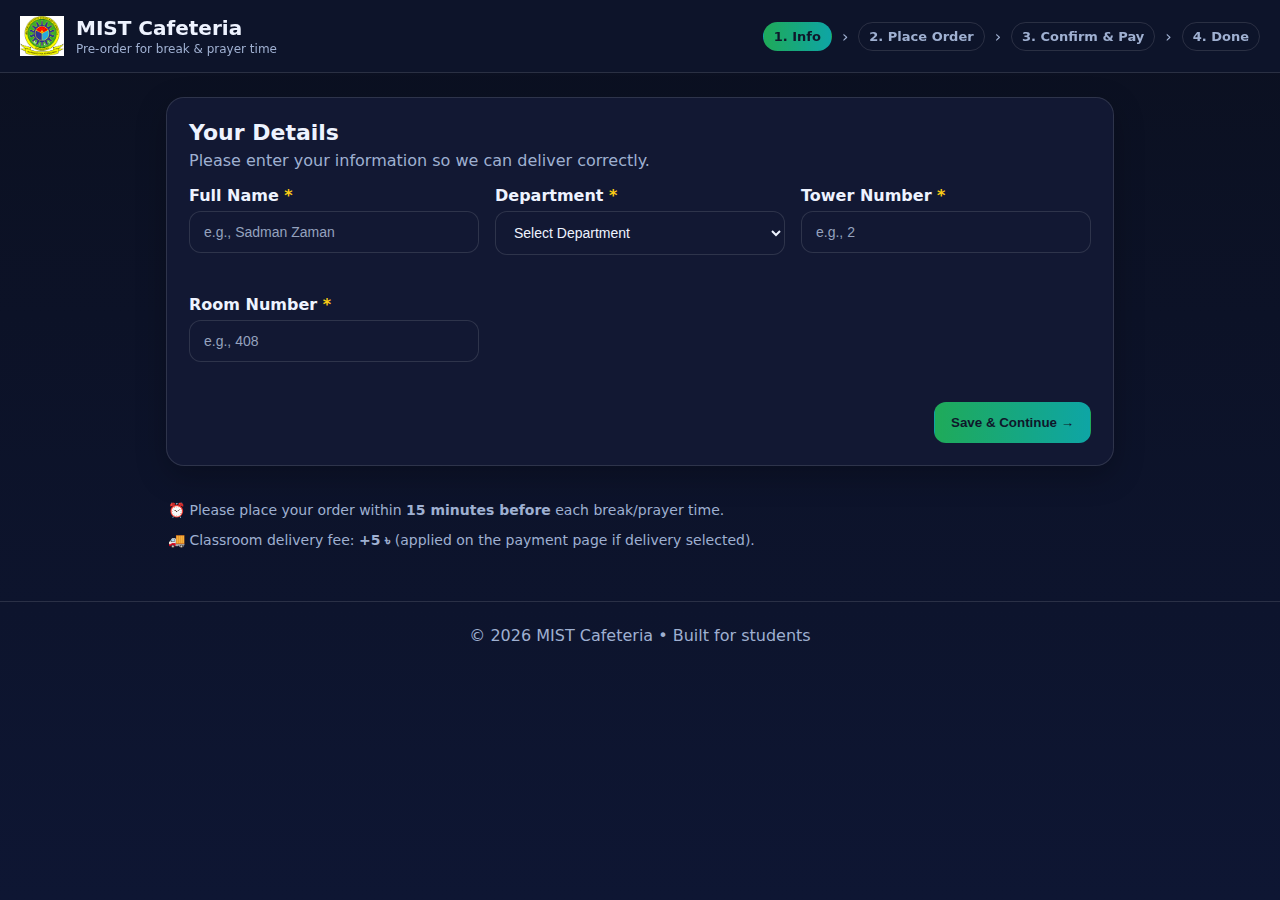
<file: MIST CAFETERIA/index.html>
<!DOCTYPE html>
<html lang="en">
<head>
  <meta charset="UTF-8" />
  <meta name="viewport" content="width=device-width, initial-scale=1" />
  <title>MIST Cafeteria — Personal Information</title>
  <link rel="stylesheet" href="assets/css/style.css" />
  <link rel="icon" href="assets/images/mist-logo.png" />
</head>
<body>
  <!-- Navbar -->
  <header class="navbar">
    <div class="brand">
      <img src="assets/images/mist-logo.png" alt="MIST Logo" class="logo" />
      <div class="brand-text">
        <h1>MIST Cafeteria</h1>
        <p class="muted">Pre-order for break & prayer time</p>
      </div>
    </div>
    <nav class="stepper" aria-label="Checkout Steps">
      <a class="step active" href="index.html">1. Info</a>
      <span class="sep">›</span>
      <span class="step">2. Place Order</span>
      <span class="sep">›</span>
      <span class="step">3. Confirm & Pay</span>
      <span class="sep">›</span>
      <span class="step">4. Done</span>
    </nav>
  </header>

  <!-- Main -->
  <main class="container">
    <section class="card">
      <h2 class="card-title">Your Details</h2>
      <p class="card-subtitle">Please enter your information so we can deliver correctly.</p>

      <form id="personalForm" class="form-grid" novalidate>
        <div class="form-group">
          <label for="name">Full Name <span class="req">*</span></label>
          <input type="text" id="name" name="name" placeholder="e.g., Sadman Zaman" required />
          <small class="error" data-for="name"></small>
        </div>

        <div class="form-group">
          <label for="dept">Department <span class="req">*</span></label>
          <select id="dept" name="dept" required>
            <option value="">Select Department</option>
            <option value="CSE">CSE</option>
            <option value="ME">ME</option>
            <option value="CE">CE</option>
            <option value="EECE">EECE</option>
            <option value="IPE">IPE</option>
            <option value="BME">BME</option>
            <option value="NSE">NSE</option>
            <option value="AE">AE</option>
            <option value="NAME">NAME</option>
            <option value="ARCH">ARCH</option>
            <option value="EWCE">EWCE</option>
            <option value="PME">PME</option>
            <option value="Other">Other</option>
          </select>
          <small class="error" data-for="dept"></small>
        </div>

        <div class="form-group">
          <label for="tower">Tower Number <span class="req">*</span></label>
          <input type="text" id="tower" name="tower" placeholder="e.g., 2" required />
          <small class="error" data-for="tower"></small>
        </div>

        <div class="form-group">
          <label for="room">Room Number <span class="req">*</span></label>
          <input type="text" id="room" name="room" placeholder="e.g., 408" required />
          <small class="error" data-for="room"></small>
        </div>

        <div class="form-actions">
          <button type="submit" class="btn primary">Save & Continue →</button>
        </div>
      </form>
    </section>

    <section class="note">
      <p>⏰ Please place your order within <strong>15 minutes before</strong> each break/prayer time.</p>
      <p>🚚 Classroom delivery fee: <strong>+5 ৳</strong> (applied on the payment page if delivery selected).</p>
    </section>
  </main>

  <footer class="footer">
    © <span id="year"></span> MIST Cafeteria • Built for students
  </footer>

  <script src="assets/js/main.js"></script>
  <script src="assets/js/personal-info.js"></script>
</body>
</html>
</file>
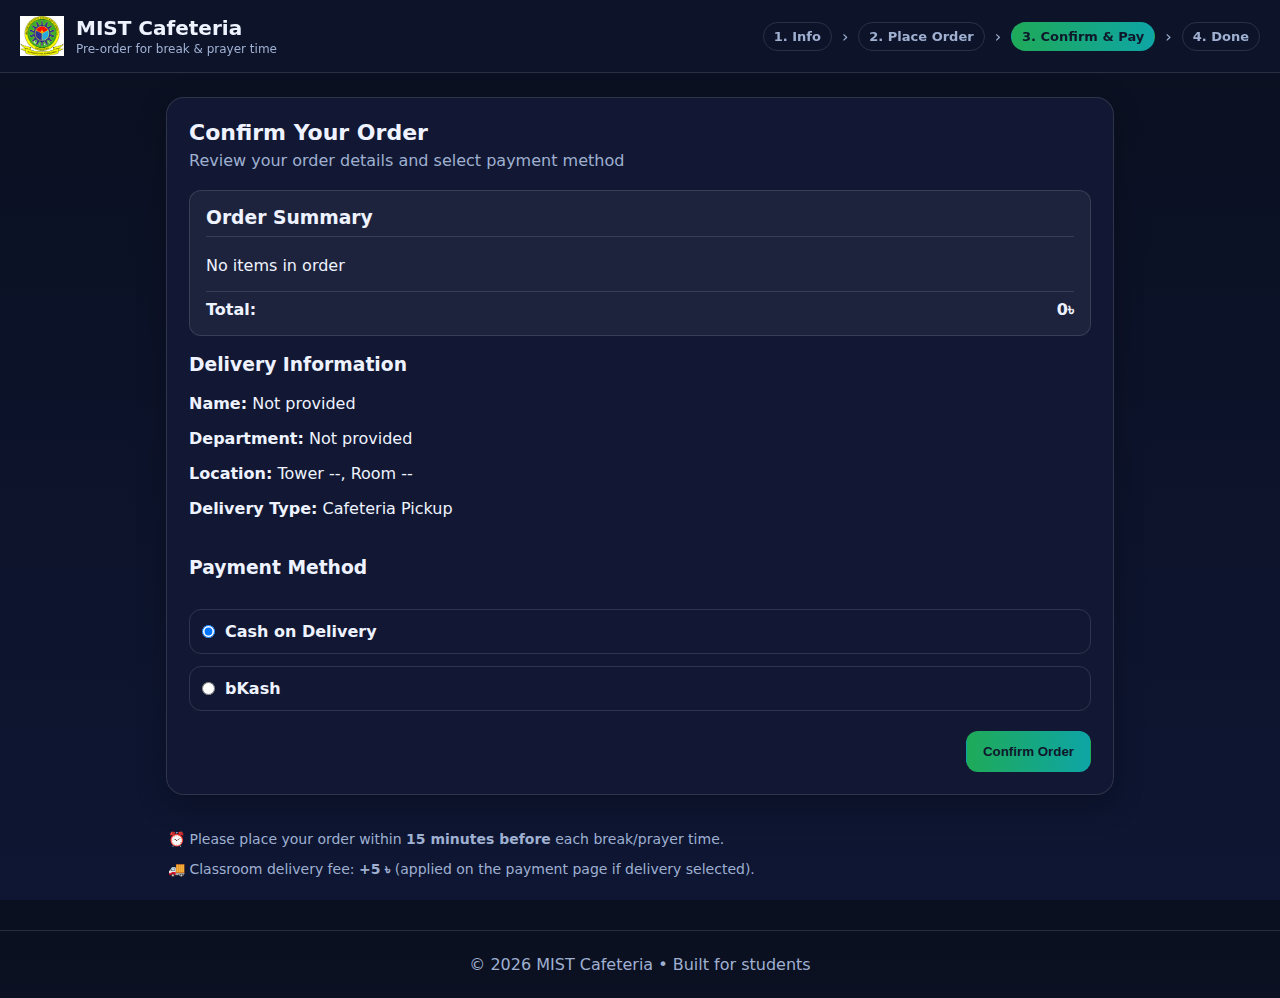
<file: MIST CAFETERIA/confirm-payment.html>
<!DOCTYPE html>
<html lang="en">
<head>
  <meta charset="UTF-8" />
  <meta name="viewport" content="width=device-width, initial-scale=1" />
  <title>MIST Cafeteria — Confirm & Pay</title>
  <link rel="stylesheet" href="assets/css/style.css" />
  <link rel="icon" href="assets/images/mist-logo.png" />
</head>
<body>
  <!-- Navbar -->
  <header class="navbar">
    <div class="brand">
      <img src="assets/images/mist-logo.png" alt="MIST Logo" class="logo" />
      <div class="brand-text">
        <h1>MIST Cafeteria</h1>
        <p class="muted">Pre-order for break & prayer time</p>
      </div>
    </div>
    <nav class="stepper" aria-label="Checkout Steps">
      <a class="step" href="index.html">1. Info</a>
      <span class="sep">›</span>
      <a class="step" href="place-order.html">2. Place Order</a>
      <span class="sep">›</span>
      <a class="step active" href="confirm-payment.html">3. Confirm & Pay</a>
      <span class="sep">›</span>
      <span class="step">4. Done</span>
    </nav>
  </header>

  <main class="container">
    <section class="card">
      <h2 class="card-title">Confirm Your Order</h2>
      <p class="card-subtitle">Review your order details and select payment method</p>

      <div class="order-summary">
        <h3>Order Summary</h3>
        <div id="confirmOrderItems"></div>
        <div class="total">
          <span>Total:</span>
          <span id="confirmTotalAmount">0৳</span>
        </div>
      </div>

      <div class="delivery-info">
        <h3>Delivery Information</h3>
        <div id="deliveryDetails"></div>
      </div>

      <div class="payment-methods">
        <h3>Payment Method</h3>
        <div class="payment-method">
          <input type="radio" id="cash" name="payment" value="Cash on Delivery" checked />
          <label for="cash">Cash on Delivery</label>
        </div>
        <div class="payment-method">
          <input type="radio" id="bkash" name="payment" value="bKash" />
          <label for="bkash">bKash</label>
        </div>
      </div>

      <div class="form-actions">
        <button id="confirmOrderBtn" class="btn primary" >Confirm Order</button>
      </div>
    </section>

    <section class="note">
      <p>⏰ Please place your order within <strong>15 minutes before</strong> each break/prayer time.</p>
      <p>🚚 Classroom delivery fee: <strong>+5 ৳</strong> (applied on the payment page if delivery selected).</p>
    </section>
  </main>

  <footer class="footer">
    © <span id="year"></span> MIST Cafeteria • Built for students
  </footer>

  <script src="assets/js/main.js"></script>
  <script src="assets/js/confirm-payment.js"></script>
</body>
</html>
</file>
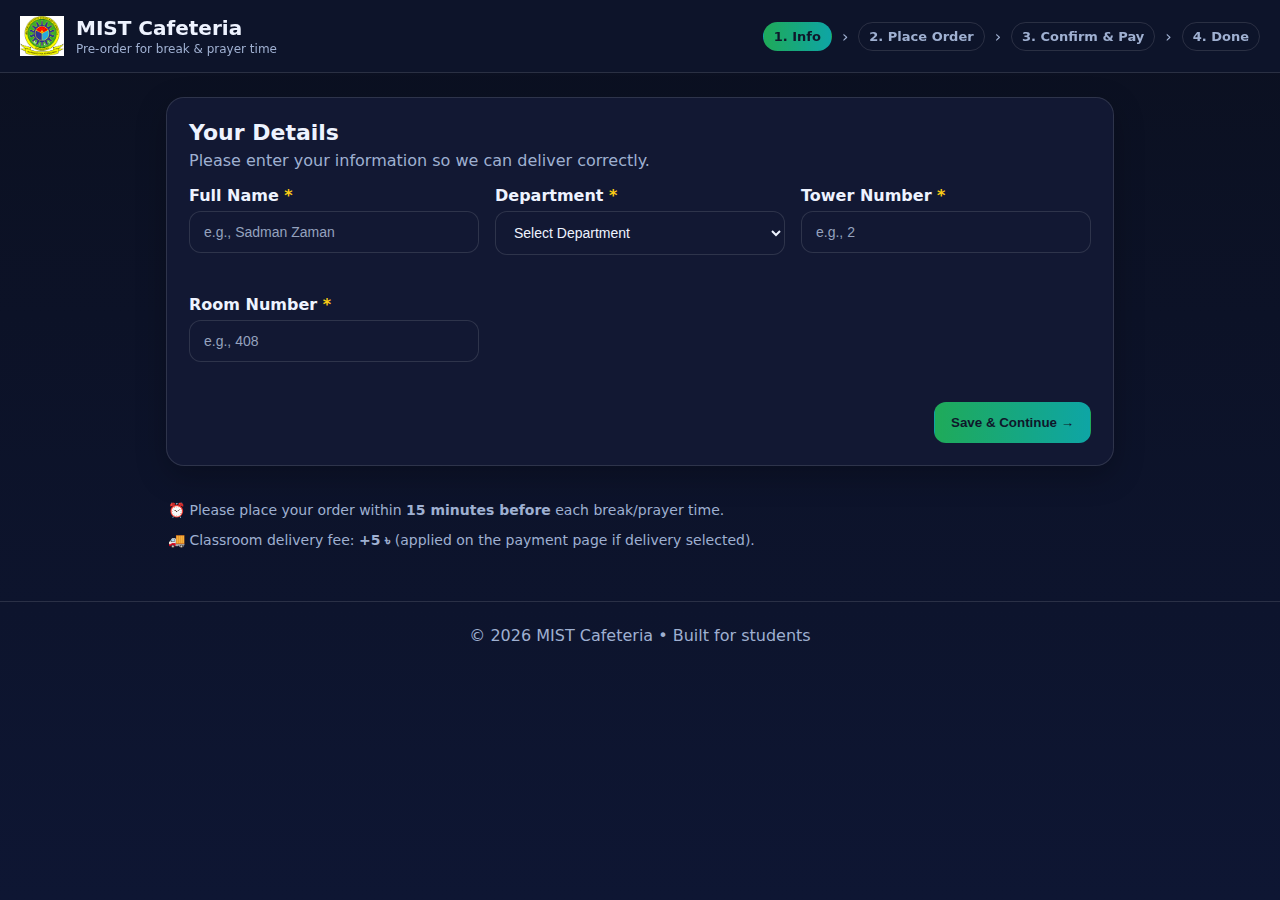
<file: MIST CAFETERIA/place-order.html>
<!DOCTYPE html>
<html lang="en">
<head>
  <meta charset="UTF-8" />
  <meta name="viewport" content="width=device-width, initial-scale=1" />
  <title>MIST Cafeteria — Place Order</title>
  <link rel="stylesheet" href="assets/css/style.css" />
  <link rel="icon" href="assets/images/mist-logo.png" />
</head>
<body>
  <!-- Navbar -->
  <header class="navbar">
    <div class="brand">
      <img src="assets/images/mist-logo.png" alt="MIST Logo" class="logo" />
      <div class="brand-text">
        <h1>MIST Cafeteria</h1>
        <p class="muted">Pre-order for break & prayer time</p>
      </div>
    </div>
    <nav class="stepper" aria-label="Checkout Steps">
      <a class="step" href="index.html">1. Info</a>
      <span class="sep">›</span>
      <a class="step active" href="place-order.html">2. Place Order</a>
      <span class="sep">›</span>
      <span class="step">3. Confirm & Pay</span>
      <span class="sep">›</span>
      <span class="step">4. Done</span>
    </nav>
  </header>

  <main class="container">
    <section class="card">
      <h2 class="card-title">Place Your Order</h2>
      <p class="card-subtitle">Select items from our menu</p>

      <div id="menuContainer" class="menu-grid"></div>

      <div class="delivery-option">
        <label>
          <input type="checkbox" id="deliveryCheckbox" />
          Deliver to classroom (Extra 5৳)
        </label>
      </div>

      <div class="order-summary">
        <h3>Order Summary</h3>
        <div id="orderItems"></div>
        <div class="total">
          <span>Total:</span>
          <span id="totalAmount">0৳</span>
        </div>
      </div>

      <div class="form-actions">
        <button id="continueBtn" class="btn primary">Continue to Payment →</button>
      </div>
    </section>

    <section class="note">
      <p>⏰ Please place your order within <strong>15 minutes before</strong> each break/prayer time.</p>
      <p>🚚 Classroom delivery fee: <strong>+5 ৳</strong> (applied on the payment page if delivery selected).</p>
    </section>
  </main>

  <footer class="footer">
    © <span id="year"></span> MIST Cafeteria • Built for students
  </footer>

  <script src="assets/js/main.js"></script>
  <script src="assets/js/place-order.js"></script>
</body>
</html>
</file>
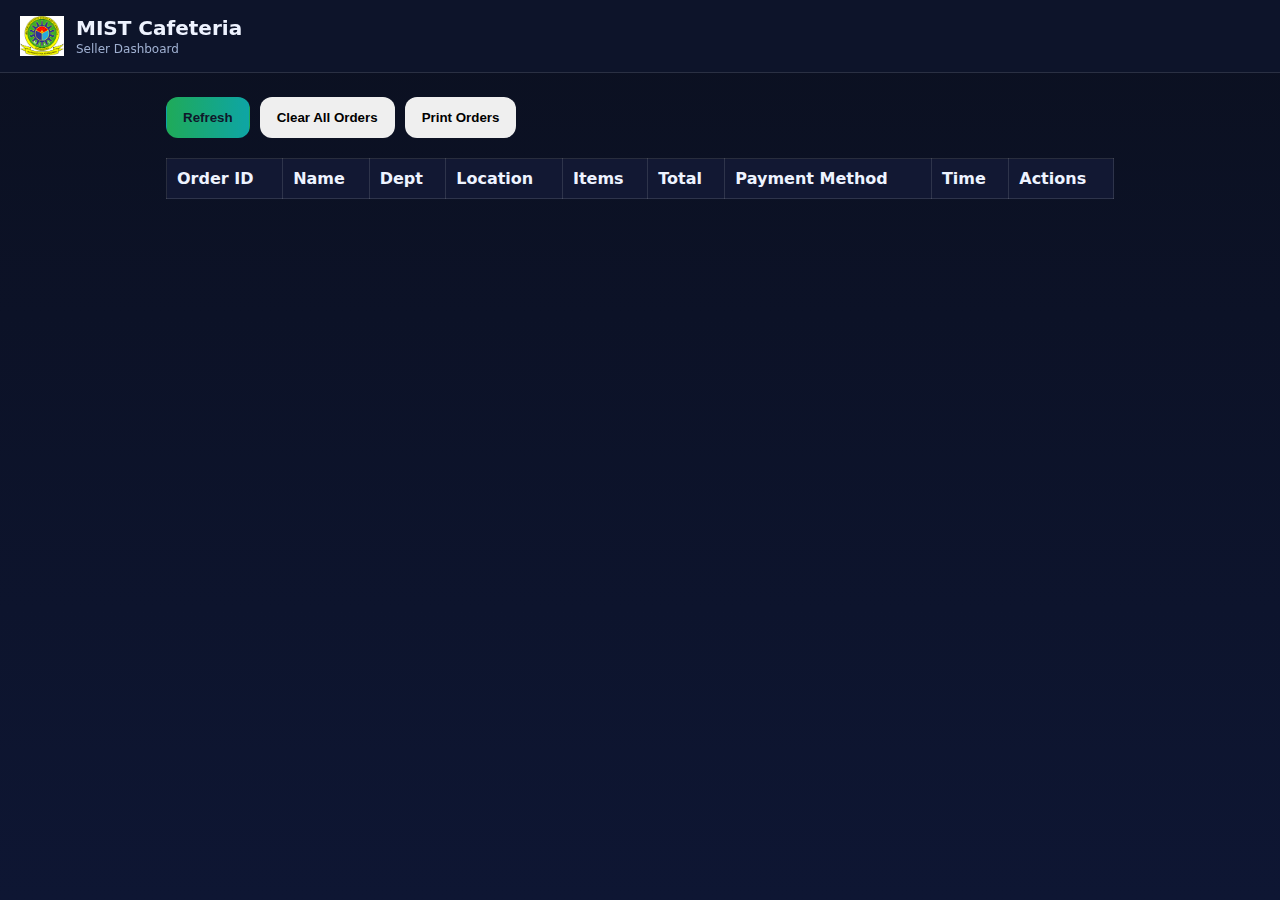
<file: MIST CAFETERIA/seller-dashboard.html>
<!DOCTYPE html>
<html>
<head>
  <title>MIST Cafeteria - Seller Dashboard</title>
  <link rel="stylesheet" href="assets/css/style.css">
  <link rel="icon" href="assets/images/mist-logo.png">
  <style>
    /* Seller-specific styles */
    .seller-controls {
      display: flex;
      gap: 10px;
      margin-bottom: 20px;
    }
    .order-table {
      width: 100%;
      border-collapse: collapse;
      margin-top: 20px;
    }
    .order-table th, .order-table td {
      border: 1px solid var(--border);
      padding: 10px;
      text-align: left;
    }
    .order-table th {
      background-color: var(--panel);
    }
    @media print {
      .no-print { display: none; }
      body { background: white; color: black; }
      .order-table { width: 100%; }
    }
    .payment-method {
      font-weight: bold;
    }
    .payment-method.cash {
      color: green;
    }
    .payment-method.bkash {
      color: #e2136e;
    }
  </style>
</head>
<body>
  <div class="navbar">
    <div class="brand">
      <img src="assets/images/mist-logo.png" class="logo">
      <div class="brand-text">
        <h1>MIST Cafeteria</h1>
        <p class="muted">Seller Dashboard</p>
      </div>
    </div>
  </div>

  <div class="container">
    <div class="seller-controls no-print">
      <button id="refresh-btn" class="btn primary">Refresh</button>
      <button id="clear-btn" class="btn danger">Clear All Orders</button>
      <button id="print-btn" class="btn">Print Orders</button>
    </div>

    <table class="order-table">
      <thead>
        <tr>
          <th>Order ID</th>
          <th>Name</th>
          <th>Dept</th>
          <th>Location</th>
          <th>Items</th>
          <th>Total</th>
          <th>Payment Method</th>
          <th>Time</th>
          <th class="no-print">Actions</th>
        </tr>
      </thead>
      <tbody id="orders-table-body"></tbody>
    </table>
  </div>

  <script src="assets/js/seller-dashboard.js"></script>
</body>
</html>
</file>
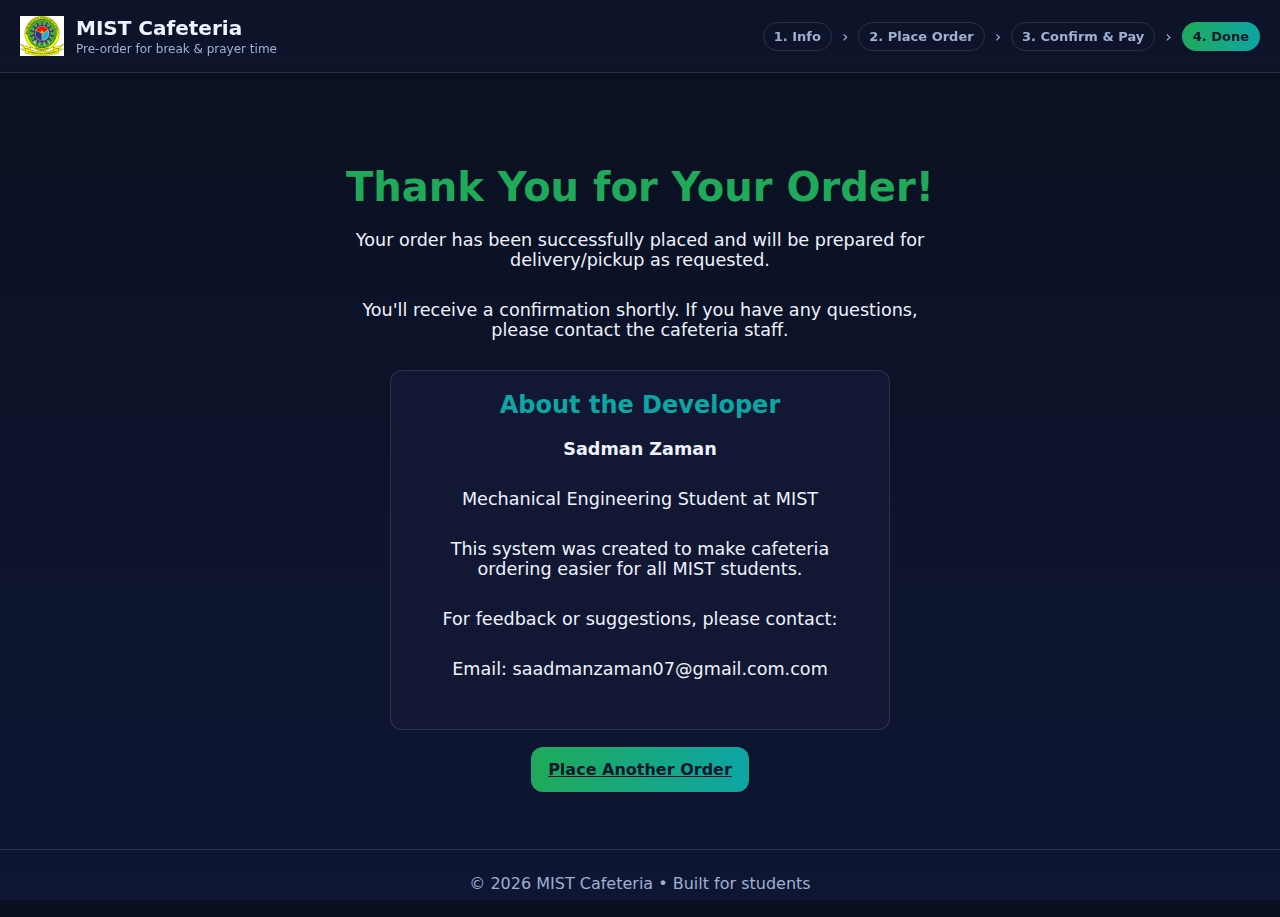
<file: MIST CAFETERIA/thank-you.html>
<!DOCTYPE html>
<html lang="en">
<head>
  <meta charset="UTF-8" />
  <meta name="viewport" content="width=device-width, initial-scale=1" />
  <title>MIST Cafeteria — Thank You</title>
  <link rel="stylesheet" href="assets/css/style.css" />
  <link rel="icon" href="assets/images/mist-logo.png" />
</head>
<body>
  <!-- Navbar -->
  <header class="navbar">
    <div class="brand">
      <img src="assets/images/mist-logo.png" alt="MIST Logo" class="logo" />
      <div class="brand-text">
        <h1>MIST Cafeteria</h1>
        <p class="muted">Pre-order for break & prayer time</p>
      </div>
    </div>
    <nav class="stepper" aria-label="Checkout Steps">
      <a class="step" href="index.html">1. Info</a>
      <span class="sep">›</span>
      <a class="step" href="place-order.html">2. Place Order</a>
      <span class="sep">›</span>
      <a class="step" href="confirm-payment.html">3. Confirm & Pay</a>
      <span class="sep">›</span>
      <a class="step active" href="thank-you.html">4. Done</a>
    </nav>
  </header>

  <main class="container">
    <section class="thank-you">
      <h1>Thank You for Your Order!</h1>
      <p>Your order has been successfully placed and will be prepared for delivery/pickup as requested.</p>
      <p>You'll receive a confirmation shortly. If you have any questions, please contact the cafeteria staff.</p>
      
      <div class="developer-info">
        <h2>About the Developer</h2>
        <p><strong>Sadman Zaman</strong></p>
        <p>Mechanical Engineering Student at MIST</p>
        <p>This system was created to make cafeteria ordering easier for all MIST students.</p>
        <p>For feedback or suggestions, please contact:</p>
        <p>Email: saadmanzaman07@gmail.com.com</p>
      </div>

      <a href="index.html" class="btn primary">Place Another Order</a>
    </section>
  </main>

  <footer class="footer">
    © <span id="year"></span> MIST Cafeteria • Built for students
  </footer>

  <script src="assets/js/main.js"></script>
</body>
</html>
</file>
<file: MIST CAFETERIA/assets/css/style.css>
/* MIST Cafeteria — Global Styles */
:root {
  --bg: #0b1020;
  --panel: #121833;
  --muted: #9fb0d1;
  --text: #eef3ff;
  --accent: #1faa59;         /* MIST-like green */
  --accent-2: #0ea5a5;       /* teal accent */
  --danger: #ef4444;
  --border: rgba(255,255,255,0.12);
  --shadow: 0 10px 30px rgba(0,0,0,0.25);
}

* { box-sizing: border-box; }
html, body { height: 100%; }
body {
  margin: 0;
  font-family: Inter, system-ui, Segoe UI, Roboto, Arial, sans-serif;
  color: var(--text);
  background: linear-gradient(180deg, #0b1020, #0c1227 35%, #0e1633);
}

/* Navbar */
.navbar {
  display: flex; 
  align-items: center; 
  justify-content: space-between;
  gap: 16px; 
  padding: 14px 20px;
  position: sticky; 
  top: 0; 
  z-index: 50;
  background: rgba(15,21,45,0.75);
  backdrop-filter: blur(8px);
  border-bottom: 1px solid var(--border);
}

.brand { 
  display: flex; 
  align-items: center; 
  gap: 12px; 
}
.logo { 
  width: 44px; 
  height: 44px; 
  object-fit: contain; 
}
.brand h1 { 
  font-size: 20px; 
  margin: 0; 
  line-height: 1.2; 
}
.brand .muted { 
  color: var(--muted); 
  margin: 2px 0 0; 
  font-size: 12px; 
}

/* Stepper */
.stepper { 
  display: flex; 
  align-items: center; 
  gap: 10px; 
  flex-wrap: wrap; 
}
.stepper .step {
  color: var(--muted); 
  text-decoration: none; 
  font-weight: 600; 
  font-size: 13px;
  padding: 6px 10px; 
  border: 1px solid var(--border); 
  border-radius: 999px;
}
.stepper .step.active {
  color: #0f172a;
  background: linear-gradient(90deg, var(--accent), var(--accent-2));
  border-color: transparent;
}
.sep { color: var(--muted); }

/* Layout */
.container { 
  max-width: 980px; 
  margin: 24px auto; 
  padding: 0 16px; 
}
.card {
  background: var(--panel); 
  border: 1px solid var(--border);
  border-radius: 18px; 
  box-shadow: var(--shadow); 
  padding: 22px;
}
.card-title { 
  margin: 0 0 6px; 
  font-size: 22px; 
}
.card-subtitle { 
  margin: 0 0 16px; 
  color: var(--muted); 
}

/* Form */
.form-grid {
  display: grid; 
  gap: 16px;
  grid-template-columns: repeat(auto-fit, minmax(260px, 1fr));
}
.form-group { 
  display: flex; 
  flex-direction: column; 
  gap: 6px; 
}
label { font-weight: 700; }
.req { color: #facc15; }

/* Inputs, selects, textarea */
input, select, textarea {
  width: 100%;
  padding: 12px 14px;
  border-radius: 12px;
  background-color: var(--panel);
  color: var(--text);
  border: 1px solid var(--border);
  outline: none;
  font-size: 14px;
}
input::placeholder,
textarea::placeholder {
  color: #95a2be;
}
select option {
  background-color: var(--panel);
  color: var(--text);
}

.error { 
  color: #fda4af; 
  min-height: 18px; 
  font-size: 12px; 
}
.error-border { border-color: var(--danger) !important; }

.form-actions { 
  grid-column: 1 / -1; 
  display: flex; 
  justify-content: flex-end; 
}

.btn {
  appearance: none; 
  border: 1px solid transparent; 
  border-radius: 12px;
  padding: 12px 16px; 
  font-weight: 800; 
  cursor: pointer;
  transition: transform .06s ease, box-shadow .2s ease, opacity .2s ease;
}
.btn.primary { 
  background: linear-gradient(90deg, var(--accent), var(--accent-2)); 
  color: #0f172a; 
}
.btn:hover { transform: translateY(-1px); }
.btn:active { transform: translateY(0); opacity: .9; }
.btn[disabled] { opacity: .6; cursor: not-allowed; }

/* Menu Grid */
.menu-grid {
  display: grid;
  gap: 20px;
  grid-template-columns: repeat(auto-fill, minmax(280px, 1fr));
  margin-bottom: 24px;
}

.menu-item {
  background: rgba(255, 255, 255, 0.05);
  border-radius: 12px;
  overflow: hidden;
  border: 1px solid var(--border);
  transition: transform 0.2s ease;
}

.menu-item:hover {
  transform: translateY(-3px);
}

.menu-item-image {
  width: 100%;
  height: 160px;
  object-fit: cover;
}

.menu-item-details {
  padding: 14px;
}

.menu-item-details h4 {
  margin: 0 0 6px;
}

.menu-item-details p {
  margin: 0 0 12px;
  color: var(--accent);
  font-weight: 700;
}

.quantity-controls {
  display: flex;
  align-items: center;
  gap: 10px;
}

.quantity-btn {
  width: 30px;
  height: 30px;
  border-radius: 50%;
  background: var(--accent);
  color: #0f172a;
  border: none;
  font-weight: bold;
  cursor: pointer;
  display: flex;
  align-items: center;
  justify-content: center;
}

.quantity-btn.minus {
  background: var(--danger);
}

.quantity {
  min-width: 20px;
  text-align: center;
}

/* Delivery Option */
.delivery-option {
  margin: 20px 0;
  padding: 12px;
  background: rgba(31, 170, 89, 0.1);
  border-radius: 8px;
}

.delivery-option label {
  display: flex;
  align-items: center;
  gap: 8px;
  cursor: pointer;
}

.delivery-option input {
  width: auto;
}

/* Order Summary */
.order-summary {
  background: rgba(255, 255, 255, 0.05);
  border-radius: 12px;
  padding: 16px;
  margin-top: 20px;
  border: 1px solid var(--border);
}

.order-summary h3 {
  margin-top: 0;
  border-bottom: 1px solid var(--border);
  padding-bottom: 8px;
}

.order-item {
  display: flex;
  justify-content: space-between;
  padding: 8px 0;
  border-bottom: 1px dashed var(--border);
}

.order-item:last-child {
  border-bottom: none;
}

.total {
  display: flex;
  justify-content: space-between;
  font-weight: bold;
  margin-top: 12px;
  padding-top: 8px;
  border-top: 1px solid var(--border);
}

/* Payment Methods */
.payment-methods {
  display: flex;
  flex-direction: column;
  gap: 12px;
  margin: 20px 0;
}

.payment-method {
  display: flex;
  align-items: center;
  gap: 10px;
  padding: 12px;
  border: 1px solid var(--border);
  border-radius: 12px;
  cursor: pointer;
  transition: background 0.2s ease;
}

.payment-method:hover {
  background: rgba(255, 255, 255, 0.05);
}

.payment-method input {
  width: auto;
  margin: 0;
}

.payment-method .icon {
  width: 24px;
  height: 24px;
}

/* Notes + Footer */
.note { 
  color: var(--muted); 
  margin-top: 14px; 
  padding: 8px 2px; 
  font-size: 14px; 
}
.footer {
  text-align: center; 
  color: var(--muted);
  border-top: 1px solid var(--border); 
  padding: 24px 12px; 
  margin-top: 30px;
}

/* Thank You Page */
.thank-you {
  text-align: center;
  padding: 40px 20px;
}

.thank-you h1 {
  font-size: 2.5rem;
  margin-bottom: 20px;
  color: var(--accent);
}

.thank-you p {
  font-size: 1.1rem;
  max-width: 600px;
  margin: 0 auto 30px;
}

.developer-info {
  background: var(--panel);
  padding: 20px;
  border-radius: 12px;
  max-width: 500px;
  margin: 30px auto;
  border: 1px solid var(--border);
}

.developer-info h2 {
  margin-top: 0;
  color: var(--accent-2);
}

/* bKash Payment Page Styles */
.payment-instructions {
  background: rgba(31, 170, 89, 0.1);
  padding: 16px;
  border-radius: 12px;
  margin-bottom: 20px;
}

.payment-instructions ol {
  padding-left: 20px;
}

.qr-code {
  text-align: center;
  margin: 20px 0;
}

.qr-code img {
  width: 200px;
  height: 200px;
  border: 1px solid var(--border);
  padding: 10px;
  background: white;
}

#bkashForm {
  margin-top: 20px;
}

#bkashForm .form-actions {
  justify-content: space-between;
}

/* Add to seller-dashboard.html or your CSS file */
.payment-info {
  display: flex;
  flex-direction: column;
  gap: 4px;
}

.payment-method {
  font-weight: bold;
}

.payment-method.cash {
  color: green;
}

.payment-method.bkash {
  color: #e2136e;
}

.verification-badge {
  padding: 2px 6px;
  border-radius: 4px;
  font-size: 12px;
  font-weight: bold;
}

.verification-badge.warning {
  background-color: #fff3cd;
  color: #856404;
}

.verification-badge.success {
  background-color: #d4edda;
  color: #155724;
}

.btn.verify-btn {
  background-color: #ffc107;
  color: #212529;
  margin-right: 5px;
}

.btn.verify-btn:hover {
  background-color: #e0a800;
}
</file>
